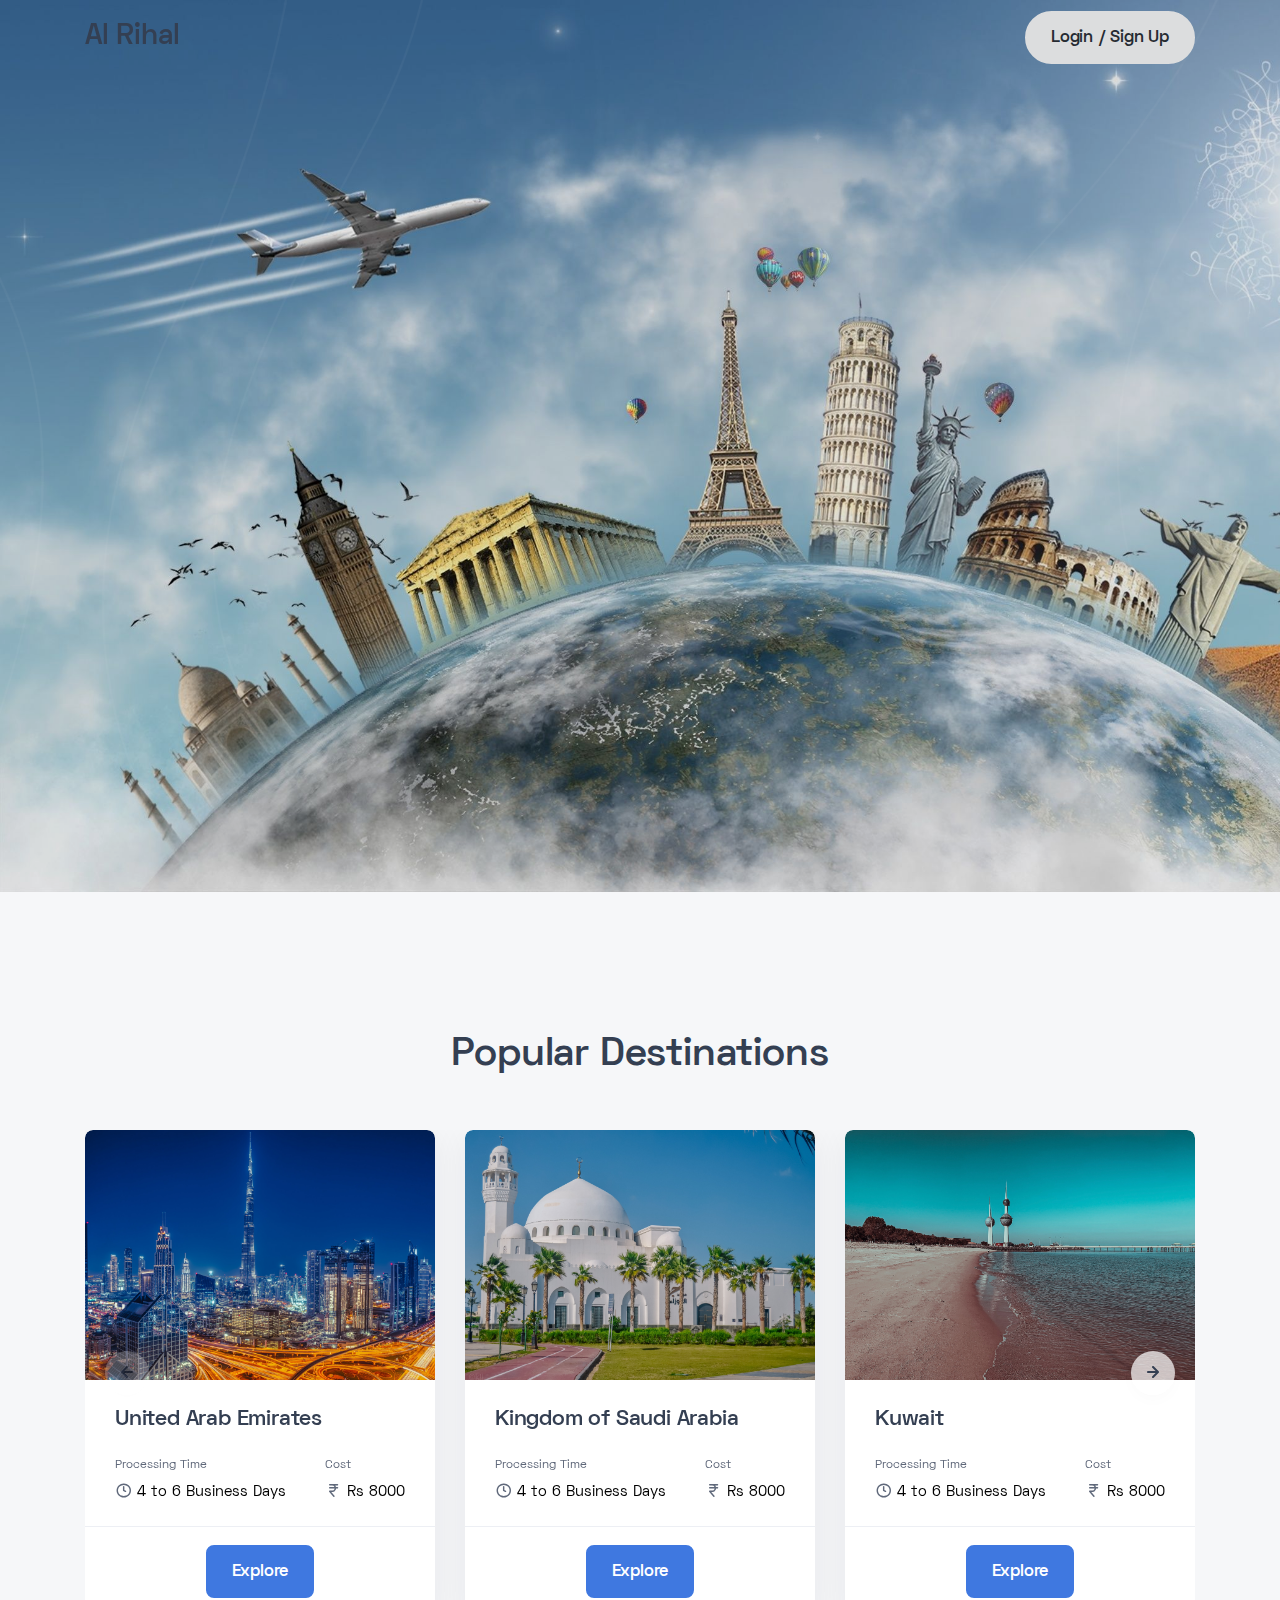
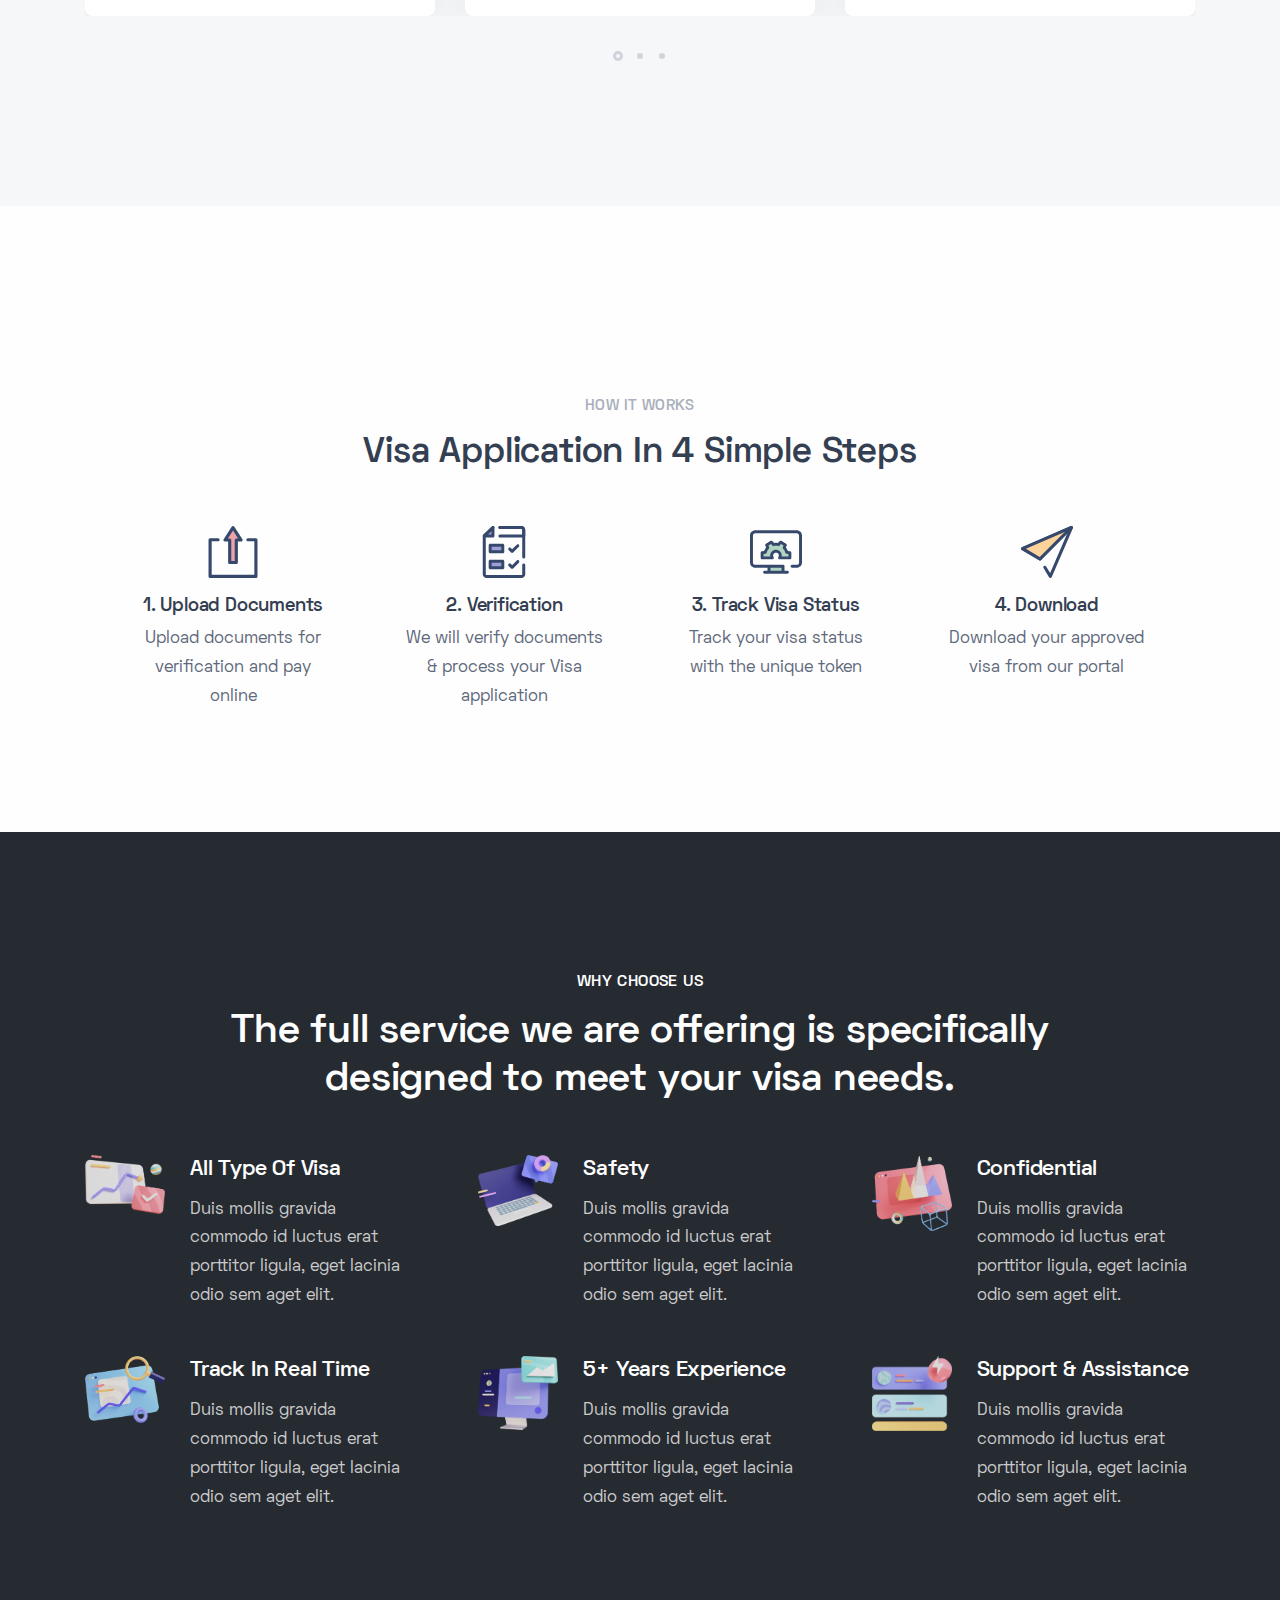
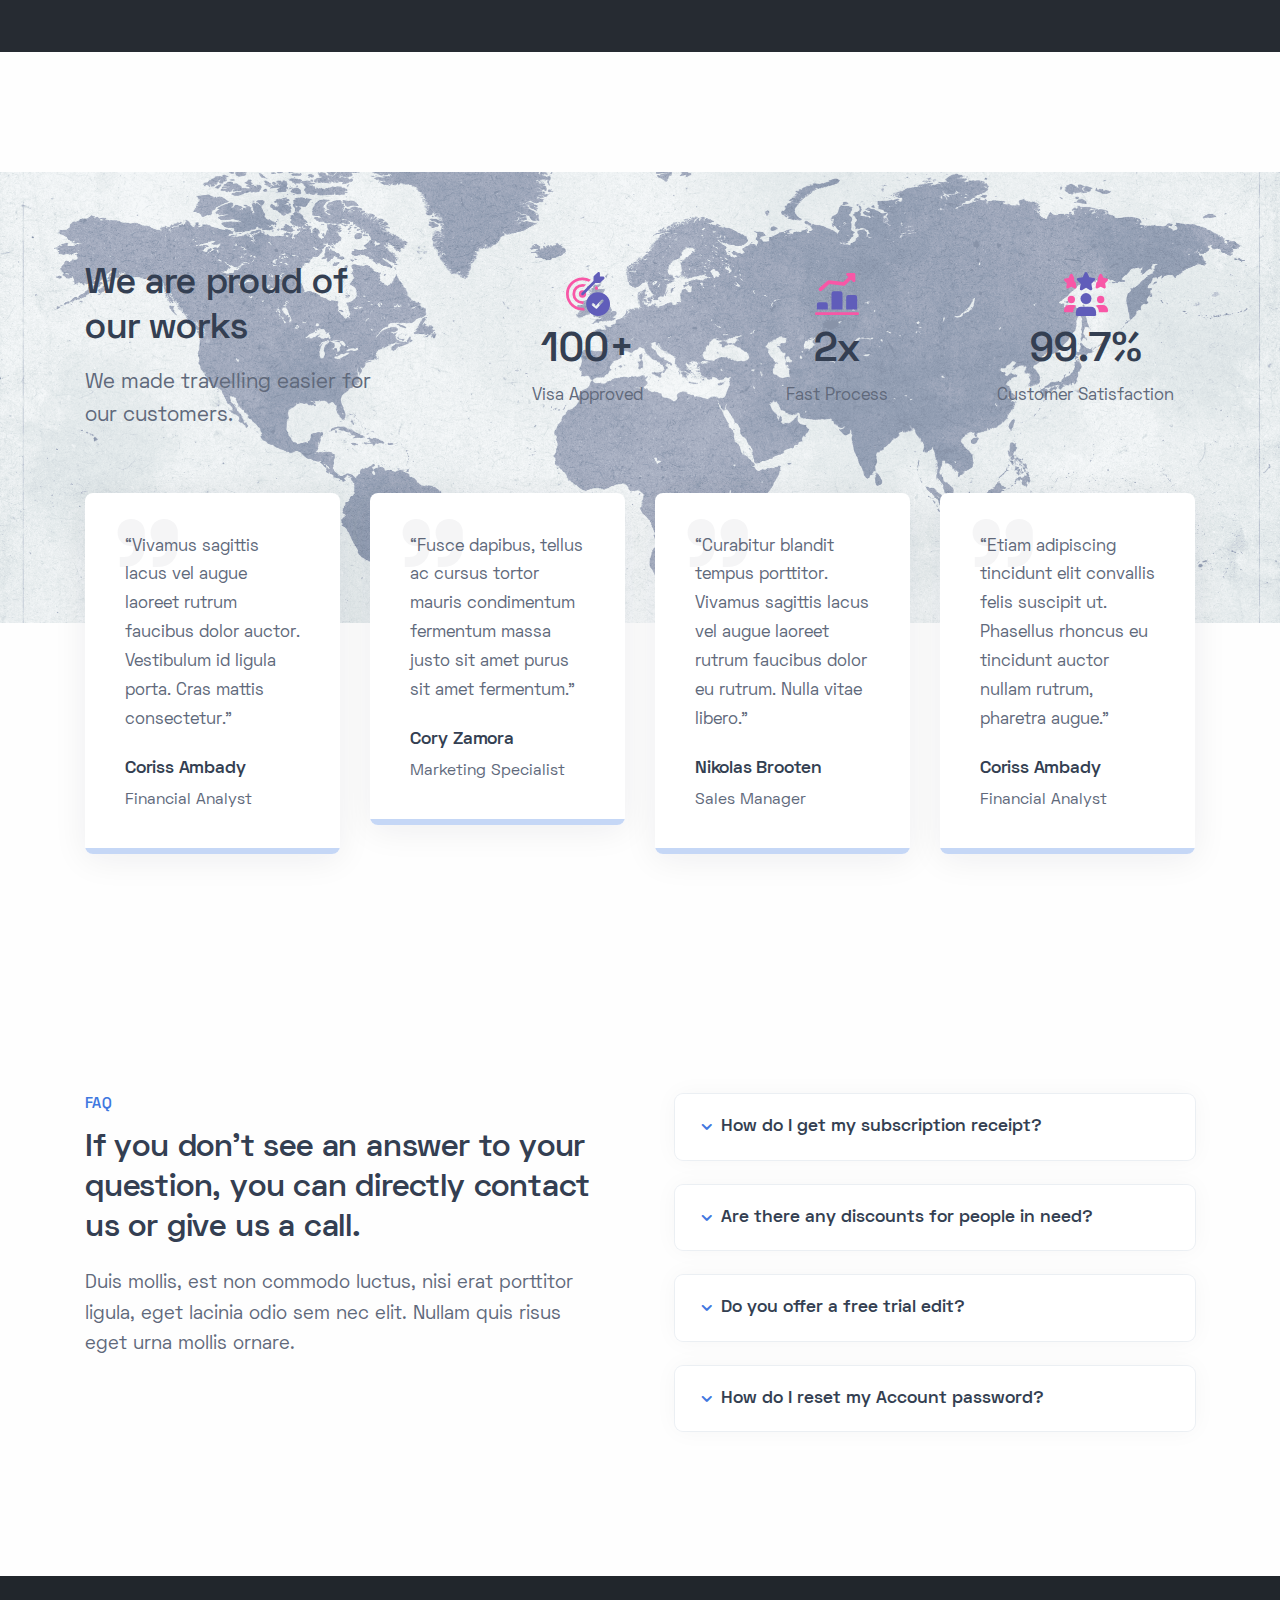
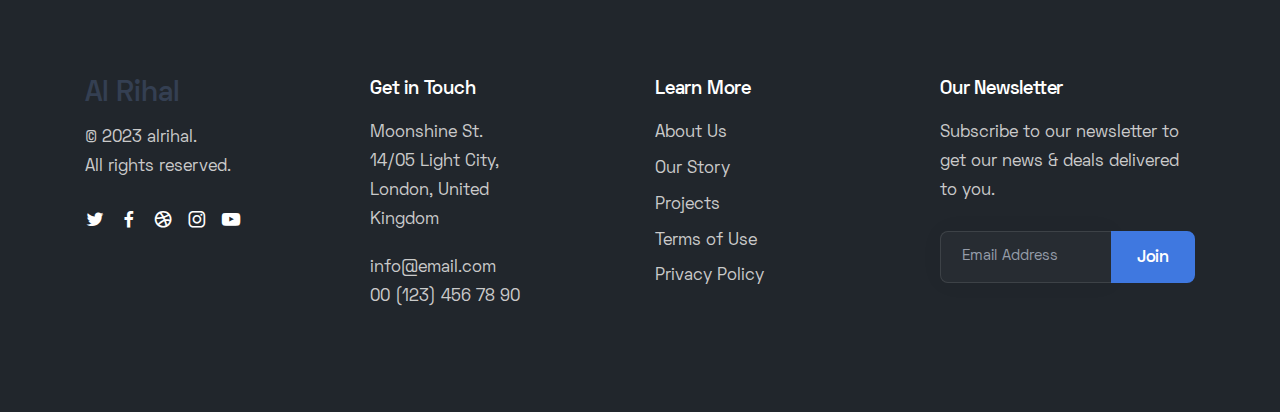
<file: index.html>
<!DOCTYPE html>
<html lang="en">
  <head>
    <meta charset="utf-8" />
    <meta name="viewport" content="width=device-width, initial-scale=1.0" />
    <meta
      name="description"
      content="An impressive and flawless site template that includes various UI elements and countless features, attractive ready-made blocks and rich pages, basically everything you need to create a unique and professional website."
    />
    <meta
      name="keywords"
      content="bootstrap 5, business, corporate, creative, gulp, marketing, minimal, modern, multipurpose, one page, responsive, saas, sass, seo, startup, html5 template, site template"
    />
    <meta name="author" content="elemis" />
    <title>Al Rihal Visa Registration</title>
    <link rel="shortcut icon" href="./assets/img/favicon.png" />
    <link rel="stylesheet" href="./assets/css/plugins.css" />
    <link rel="stylesheet" href="./assets/css/style.css" />
    <link
      rel="preload"
      href="./assets/css/fonts/space.css"
      as="style"
      onload="this.rel='stylesheet'"
    />
  </head>

  <body class="box-layout">
    <div class="content-wrapper bg-light">
      <header class="position-absolute w-100 pt-1">
        <nav
          class="navbar navbar-expand-lg center-nav transparent navbar-dark caret-none"
        >
          <div class="container flex-lg-row flex-nowrap align-items-center">
            <div class="navbar-brand w-100">
              <a href="./index.html">
                <!-- <img
                  class="logo-dark"
                  src="./assets/img/logo-dark.png"
                  srcset="./assets/img/logo-dark@2x.png 2x"
                  alt=""
                /> -->
                <h1 style="margin: 0">Al Rihal</h1>
                <!-- <img
                  class="logo-light"
                  src="./assets/img/logo-light.png"
                  srcset="./assets/img/logo-light@2x.png 2x"
                  alt=""
                /> -->
              </a>
            </div>
            <div
              class="navbar-collapse offcanvas offcanvas-nav offcanvas-start"
            >
              <div class="offcanvas-header d-lg-none">
                <h3 class="text-white fs-30 mb-0">Al - Rihal</h3>
                <button
                  type="button"
                  class="btn-close btn-close-white"
                  data-bs-dismiss="offcanvas"
                  aria-label="Close"
                ></button>
              </div>
            </div>
            <!-- /.navbar-collapse -->
            <div class="navbar-other w-100 d-flex ms-auto">
              <ul class="navbar-nav flex-row align-items-center ms-auto">
                <li class="nav-item">
                  <a href="#" class="btn btn-soft-dark rounded-pill"
                    >Login / Sign Up</a
                  >
                </li>
                <li class="nav-item d-lg-none">
                  <button class="hamburger offcanvas-nav-btn">
                    <span></span>
                  </button>
                </li>
              </ul>
              <!-- /.navbar-nav -->
            </div>
            <!-- /.navbar-other -->
          </div>
          <!-- /.container -->
        </nav>
        <!-- /.navbar -->
      </header>
      <!-- /header -->
      <section class="wrapper gradient-8 landing-bg-img bg-lines">
        <div class="container pt-17 pt-md-19 pb-21 pb-lg-23 text-center">
          <div class="row">
            <div
              class="col-lg-10 col-xl-9 col-xxl-8 mx-auto"
              data-cues="zoomIn"
              data-group="page-title"
              data-interval="-200"
              data-delay="500"
            >
              <!-- <h2 class="h6 text-uppercase ls-xl text-white mb-5">
                Hello We are Sandbox
              </h2> -->
              <h1 class="display-1 fs-68 lh-xxs mb-8 text-white">
                VisaMadeEasy: Your Gateway To Seamless
                <span class="underline-2 underline-gradient-6"
                  ><em>Global Travels</em></span
                >
              </h1>
              <div
                class="d-flex justify-content-center mb-4"
                data-cues="zoomIn"
                data-group="page-title-buttons"
                data-delay="900"
              >
                <!-- <span
                  ><a href="#" class="btn btn-lg btn-white"
                    >Explore Now</a
                  ></span
                > -->
                <div class="search-location-dropdown-wrapper">
                  <!-- <select id="SelExample">
                    <option value="0">Delhi</option>
                    <option value="1">Hyderabad</option>
                    <option value="2">Vizag</option>
                    <option value="3">Kochi</option>
                    <option value="4">Anantapur</option>
                    <option value="5">Dharmavaram</option>
                    <option value="6">Bengaluru</option>
                    <option value="7">Lucknow</option>
                    <option value="8">Madurai</option>
                  </select>

                  <button class="btn btn-lg btn-white" id="but_read">
                    SEARCH
                  </button> -->
                  <div class="form-select-wrapper mb-4">
                    <select
                      class="form-select"
                      aria-label="Default select example"
                    >
                      <option selected>Choose Your Destination</option>
                      <option value="1">United Arab Emirates</option>
                      <option value="2">Kingdom of Saudi Arabia</option>
                      <option value="3">Qatar</option>
                      <option value="3">Oman</option>
                      <option value="3">Kuwait</option>
                    </select>
                    <button class="btn btn-lg btn-white" id="but_read">
                      SEARCH
                    </button>
                  </div>

                  <!-- <span id="result"></span> -->
                </div>
              </div>
            </div>
            <!-- /column -->
          </div>
          <!-- /.row -->
        </div>
        <!-- /.container -->
      </section>
      <!-- /section -->

      <section class="wrapper bg-gray">
        <div class="container py-15 py-md-17">
          <div class="row text-center">
            <div class="col-lg-10 col-xl-9 col-xxl-8 mx-auto">
              <!-- <h2 class="fs-16 text-uppercase text-primary mb-3">
                Case Studies
              </h2> -->
              <h3 class="display-3 mb-10">Popular Destinations</h3>
            </div>
            <!-- /column -->
          </div>
          <!-- /.row -->

          <div
            class="swiper-container mb-10"
            data-margin="30"
            data-nav="true"
            data-dots="true"
            data-items-xl="3"
            data-items-md="2"
            data-items-xs="1"
          >
            <div class="swiper">
              <div class="swiper-wrapper">
                <div class="swiper-slide">
                  <div class="card shadow-lg">
                    <figure class="card-img-top overlay overlay-1 hover-scale">
                      <a href="#">
                        <img
                          class="description-card-img"
                          src="./assets/img/destinations/dubai.jpg"
                          alt=""
                      /></a>
                      <figcaption>
                        <h5 class="from-top mb-0">View More</h5>
                      </figcaption>
                    </figure>
                    <div class="card-body destination-card-body">
                      <div class="post-header">
                        <h2 class="post-title h3 mt-1 mb-3">
                          <a class="link-dark" href="#">United Arab Emirates</a>
                        </h2>
                      </div>
                      <div class="destination-card-details">
                        <div class="processing">
                          <p>Processing Time</p>
                          <div class="destination-card-post-date">
                            <i class="uil uil-clock"></i>
                            <p class="date">4 to 6 Business Days</p>
                          </div>
                        </div>
                        <div class="processing">
                          <p>Cost</p>
                          <div class="destination-card-post-date">
                            <i class="uil uil-rupee-sign"></i>
                            <p class="date">Rs 8000</p>
                          </div>
                        </div>
                      </div>
                    </div>
                    <div class="card-footer destination-card-footer-button">
                      <a href="#" class="btn btn-primary">Explore</a>
                    </div>
                  </div>
                </div>
                <div class="swiper-slide">
                  <div class="card shadow-lg">
                    <figure class="card-img-top overlay overlay-1 hover-scale">
                      <a href="#">
                        <img
                          class="description-card-img"
                          src="./assets/img/destinations/ksa.jpg"
                          alt=""
                      /></a>
                      <figcaption>
                        <h5 class="from-top mb-0">View More</h5>
                      </figcaption>
                    </figure>
                    <div class="card-body destination-card-body">
                      <div class="post-header">
                        <h2 class="post-title h3 mt-1 mb-3">
                          <a class="link-dark" href="#"
                            >Kingdom of Saudi Arabia</a
                          >
                        </h2>
                      </div>
                      <div class="destination-card-details">
                        <div class="processing">
                          <p>Processing Time</p>
                          <div class="destination-card-post-date">
                            <i class="uil uil-clock"></i>
                            <p class="date">4 to 6 Business Days</p>
                          </div>
                        </div>
                        <div class="processing">
                          <p>Cost</p>
                          <div class="destination-card-post-date">
                            <i class="uil uil-rupee-sign"></i>
                            <p class="date">Rs 8000</p>
                          </div>
                        </div>
                      </div>
                    </div>
                    <div class="card-footer destination-card-footer-button">
                      <a href="#" class="btn btn-primary">Explore</a>
                    </div>
                  </div>
                </div>
                <div class="swiper-slide">
                  <div class="card shadow-lg">
                    <figure class="card-img-top overlay overlay-1 hover-scale">
                      <a href="#">
                        <img
                          class="description-card-img"
                          src="./assets/img/destinations/kuwait.jpg"
                          alt=""
                      /></a>
                      <figcaption>
                        <h5 class="from-top mb-0">View More</h5>
                      </figcaption>
                    </figure>
                    <div class="card-body destination-card-body">
                      <div class="post-header">
                        <h2 class="post-title h3 mt-1 mb-3">
                          <a class="link-dark" href="#">Kuwait</a>
                        </h2>
                      </div>
                      <div class="destination-card-details">
                        <div class="processing">
                          <p>Processing Time</p>
                          <div class="destination-card-post-date">
                            <i class="uil uil-clock"></i>
                            <p class="date">4 to 6 Business Days</p>
                          </div>
                        </div>
                        <div class="processing">
                          <p>Cost</p>
                          <div class="destination-card-post-date">
                            <i class="uil uil-rupee-sign"></i>
                            <p class="date">Rs 8000</p>
                          </div>
                        </div>
                      </div>
                    </div>
                    <div class="card-footer destination-card-footer-button">
                      <a href="#" class="btn btn-primary">Explore</a>
                    </div>
                  </div>
                </div>
                <div class="swiper-slide">
                  <div class="card shadow-lg">
                    <figure class="card-img-top overlay overlay-1 hover-scale">
                      <a href="#">
                        <img
                          class="description-card-img"
                          src="./assets/img/destinations/oman.jpg"
                          alt=""
                      /></a>
                      <figcaption>
                        <h5 class="from-top mb-0">View More</h5>
                      </figcaption>
                    </figure>
                    <div class="card-body destination-card-body">
                      <div class="post-header">
                        <h2 class="post-title h3 mt-1 mb-3">
                          <a class="link-dark" href="#">Oman</a>
                        </h2>
                      </div>
                      <div class="destination-card-details">
                        <div class="processing">
                          <p>Processing Time</p>
                          <div class="destination-card-post-date">
                            <i class="uil uil-clock"></i>
                            <p class="date">4 to 6 Business Days</p>
                          </div>
                        </div>
                        <div class="processing">
                          <p>Cost</p>
                          <div class="destination-card-post-date">
                            <i class="uil uil-rupee-sign"></i>
                            <p class="date">Rs 8000</p>
                          </div>
                        </div>
                      </div>
                    </div>
                    <div class="card-footer destination-card-footer-button">
                      <a href="#" class="btn btn-primary">Explore</a>
                    </div>
                  </div>
                </div>
                <div class="swiper-slide">
                  <div class="card shadow-lg">
                    <figure class="card-img-top overlay overlay-1 hover-scale">
                      <a href="#">
                        <img
                          class="description-card-img"
                          src="./assets/img/destinations/qatar.jpg"
                          alt=""
                      /></a>
                      <figcaption>
                        <h5 class="from-top mb-0">View More</h5>
                      </figcaption>
                    </figure>
                    <div class="card-body destination-card-body">
                      <div class="post-header">
                        <h2 class="post-title h3 mt-1 mb-3">
                          <a class="link-dark" href="#">Qatar</a>
                        </h2>
                      </div>
                      <div class="destination-card-details">
                        <div class="processing">
                          <p>Processing Time</p>
                          <div class="destination-card-post-date">
                            <i class="uil uil-clock"></i>
                            <p class="date">4 to 6 Business Days</p>
                          </div>
                        </div>
                        <div class="processing">
                          <p>Cost</p>
                          <div class="destination-card-post-date">
                            <i class="uil uil-rupee-sign"></i>
                            <p class="date">Rs 8000</p>
                          </div>
                        </div>
                      </div>
                    </div>
                    <div class="card-footer destination-card-footer-button">
                      <a href="#" class="btn btn-primary">Explore</a>
                    </div>
                  </div>
                </div>
              </div>
            </div>
          </div>
          <!-- /.swiper-container -->
        </div>
        <!-- /.container -->
      </section>
      <!-- /section -->

      <section class="wrapper bg-light">
        <div class="container py-14 py-md-16">
          <div class="row text-center">
            <div class="col-lg-11 mx-auto">
              <h2 class="fs-15 text-uppercase text-muted mb-3 mt-12">
                How It Works
              </h2>
              <h3 class="display-4 mb-0 text-center px-xl-10 px-xxl-15">
                Visa Application In 4 Simple Steps
              </h3>
              <div
                class="row gx-lg-8 gx-xl-12 process-wrapper text-center mt-10"
              >
                <div class="col-md-3">
                  <img
                    src="./assets/img/icons/lineal/upload.svg"
                    class="svg-inject icon-svg icon-svg-md text-red mb-3"
                    alt=""
                  />
                  <h4 class="mb-1">1. Upload Documents</h4>
                  <p class="mb-0">
                    Upload documents for verification and pay online
                  </p>
                </div>
                <!--/column -->
                <div class="col-md-3">
                  <img
                    src="./assets/img/icons/lineal/check-list.svg"
                    class="svg-inject icon-svg icon-svg-md text-grape mb-3"
                    alt=""
                  />
                  <h4 class="mb-1">2. Verification</h4>
                  <p class="mb-0">
                    We will verify documents & process your Visa application
                  </p>
                </div>
                <!--/column -->
                <div class="col-md-3">
                  <img
                    src="./assets/img/icons/lineal/settings-3.svg"
                    class="svg-inject icon-svg icon-svg-md text-leaf mb-3"
                    alt=""
                  />
                  <h4 class="mb-1">3. Track Visa Status</h4>
                  <p class="mb-0">
                    Track your visa status with the unique token
                  </p>
                </div>
                <!--/column -->
                <div class="col-md-3">
                  <img
                    src="./assets/img/icons/lineal/paper-plane.svg"
                    class="svg-inject icon-svg icon-svg-md text-yellow mb-3"
                    alt=""
                  />
                  <h4 class="mb-1">4. Download</h4>
                  <p class="mb-0">
                    Download your approved visa from our portal
                  </p>
                </div>
                <!--/column -->
              </div>
              <!--/.row -->
            </div>
            <!-- /column -->
          </div>
          <!-- /.row -->
        </div>
        <!-- /.container -->
      </section>
      <!-- /section -->

      <section class="wrapper bg-dark text-inverse">
        <div class="container py-15 py-md-17">
          <div class="row text-center">
            <div class="col-lg-10 col-xl-9 col-xxl-8 mx-auto">
              <h2 class="fs-16 text-uppercase text-white mb-3">
                Why Choose Us
              </h2>
              <h3 class="display-3 text-white mb-10">
                The full service we are offering is specifically designed to
                meet your visa needs.
              </h3>
            </div>
            <!-- /column -->
          </div>
          <!-- /.row -->
          <div class="row gx-lg-8 gx-xl-12 gy-9">
            <div class="col-md-6 col-lg-4">
              <div class="d-flex flex-row">
                <div>
                  <img
                    src="./assets/img/illustrations/ni1.png"
                    class="w-13 me-5"
                    alt=""
                  />
                </div>
                <div>
                  <h3 class="mb-2 text-white">All Type Of Visa</h3>
                  <p class="mb-0">
                    Duis mollis gravida commodo id luctus erat porttitor ligula,
                    eget lacinia odio sem aget elit.
                  </p>
                </div>
              </div>
            </div>
            <!--/column -->
            <div class="col-md-6 col-lg-4">
              <div class="d-flex flex-row">
                <div>
                  <img
                    src="./assets/img/illustrations/ni2.png"
                    class="w-13 me-5"
                    alt=""
                  />
                </div>
                <div>
                  <h3 class="mb-2 text-white">Safety</h3>
                  <p class="mb-0">
                    Duis mollis gravida commodo id luctus erat porttitor ligula,
                    eget lacinia odio sem aget elit.
                  </p>
                </div>
              </div>
            </div>
            <!--/column -->
            <div class="col-md-6 col-lg-4">
              <div class="d-flex flex-row">
                <div>
                  <img
                    src="./assets/img/illustrations/ni3.png"
                    class="w-13 me-5"
                    alt=""
                  />
                </div>
                <div>
                  <h3 class="mb-2 text-white">Confidential</h3>
                  <p class="mb-0">
                    Duis mollis gravida commodo id luctus erat porttitor ligula,
                    eget lacinia odio sem aget elit.
                  </p>
                </div>
              </div>
            </div>
            <!--/column -->
            <div class="col-md-6 col-lg-4">
              <div class="d-flex flex-row">
                <div>
                  <img
                    src="./assets/img/illustrations/ni4.png"
                    class="w-13 me-5"
                    alt=""
                  />
                </div>
                <div>
                  <h3 class="mb-2 text-white">Track In Real Time</h3>
                  <p class="mb-0">
                    Duis mollis gravida commodo id luctus erat porttitor ligula,
                    eget lacinia odio sem aget elit.
                  </p>
                </div>
              </div>
            </div>
            <!--/column -->
            <div class="col-md-6 col-lg-4">
              <div class="d-flex flex-row">
                <div>
                  <img
                    src="./assets/img/illustrations/ni5.png"
                    class="w-13 me-5"
                    alt=""
                  />
                </div>
                <div>
                  <h3 class="mb-2 text-white">5+ Years Experience</h3>
                  <p class="mb-0">
                    Duis mollis gravida commodo id luctus erat porttitor ligula,
                    eget lacinia odio sem aget elit.
                  </p>
                </div>
              </div>
            </div>
            <!--/column -->
            <div class="col-md-6 col-lg-4">
              <div class="d-flex flex-row">
                <div>
                  <img
                    src="./assets/img/illustrations/ni6.png"
                    class="w-13 me-5"
                    alt=""
                  />
                </div>
                <div>
                  <h3 class="mb-2 text-white">Support & Assistance</h3>
                  <p class="mb-0">
                    Duis mollis gravida commodo id luctus erat porttitor ligula,
                    eget lacinia odio sem aget elit.
                  </p>
                </div>
              </div>
            </div>
            <!--/column -->
          </div>
          <!--/.row -->
        </div>
        <!-- /.container -->
      </section>
      <!-- /section -->

      <section class="wrapper bg-light">
        <div class="container-card pt-14 pt-md-16">
          <div
            class="card image-wrapper bg-full bg-image bg-overlay bg-overlay-light-500 pb-15"
            data-image-src="./assets/img/testimonial-bg.png"
          >
            <div class="card-body py-14 px-0">
              <div class="container">
                <div class="row gx-lg-8 gx-xl-12 gy-10 gy-lg-0">
                  <div class="col-lg-4 text-center text-lg-start">
                    <h3 class="display-4 mb-3 pe-xxl-15">
                      We are proud of our works
                    </h3>
                    <p class="lead fs-lg mb-0 pe-xxl-10">
                      We made travelling easier for our customers.
                    </p>
                  </div>
                  <!-- /column -->
                  <div class="col-lg-8 mt-lg-2">
                    <div
                      class="row align-items-center counter-wrapper gy-6 text-center"
                    >
                      <div class="col-md-4">
                        <img
                          src="./assets/img/icons/solid/target.svg"
                          class="svg-inject icon-svg icon-svg-sm solid-duo text-grape-fuchsia mb-3"
                          alt=""
                        />
                        <h3 class="counter">100+</h3>
                        <p class="mb-0">Visa Approved</p>
                      </div>
                      <!--/column -->
                      <div class="col-md-4">
                        <img
                          src="./assets/img/icons/solid/bar-chart.svg"
                          class="svg-inject icon-svg icon-svg-sm solid-duo text-grape-fuchsia mb-3"
                          alt=""
                        />
                        <h3 class="counter">2x</h3>
                        <p class="mb-0">Fast Process</p>
                      </div>
                      <!--/column -->
                      <div class="col-md-4">
                        <img
                          src="./assets/img/icons/solid/employees.svg"
                          class="svg-inject icon-svg icon-svg-sm solid-duo text-grape-fuchsia mb-3"
                          alt=""
                        />
                        <h3 class="counter">99.7%</h3>
                        <p class="mb-0">Customer Satisfaction</p>
                      </div>
                      <!--/column -->
                    </div>
                    <!--/.row -->
                  </div>
                  <!-- /column -->
                </div>
                <!-- /.row -->
              </div>
              <!-- /.container -->
            </div>
            <!--/.card-body -->
          </div>
          <!--/.card -->
        </div>
        <!-- /.container-card -->
        <div class="container">
          <div class="grid mb-16">
            <div class="row isotope gy-6 mt-n18">
              <div class="item col-md-6 col-xl-3">
                <div
                  class="card shadow-lg card-border-bottom border-soft-primary"
                >
                  <div class="card-body">
                    <blockquote class="icon mb-0">
                      <p>
                        “Vivamus sagittis lacus vel augue laoreet rutrum
                        faucibus dolor auctor. Vestibulum id ligula porta. Cras
                        mattis consectetur.”
                      </p>
                      <div class="blockquote-details">
                        <div class="info ps-0">
                          <h5 class="mb-1">Coriss Ambady</h5>
                          <p class="mb-0">Financial Analyst</p>
                        </div>
                      </div>
                    </blockquote>
                  </div>
                  <!-- /.card-body -->
                </div>
                <!-- /.card -->
              </div>
              <!--/column -->
              <div class="item col-md-6 col-xl-3">
                <div
                  class="card shadow-lg card-border-bottom border-soft-primary"
                >
                  <div class="card-body">
                    <blockquote class="icon mb-0">
                      <p>
                        “Fusce dapibus, tellus ac cursus tortor mauris
                        condimentum fermentum massa justo sit amet purus sit
                        amet fermentum.”
                      </p>
                      <div class="blockquote-details">
                        <div class="info ps-0">
                          <h5 class="mb-1">Cory Zamora</h5>
                          <p class="mb-0">Marketing Specialist</p>
                        </div>
                      </div>
                    </blockquote>
                  </div>
                  <!-- /.card-body -->
                </div>
                <!-- /.card -->
              </div>
              <!--/column -->
              <div class="item col-md-6 col-xl-3">
                <div
                  class="card shadow-lg card-border-bottom border-soft-primary"
                >
                  <div class="card-body">
                    <blockquote class="icon mb-0">
                      <p>
                        “Curabitur blandit tempus porttitor. Vivamus sagittis
                        lacus vel augue laoreet rutrum faucibus dolor eu rutrum.
                        Nulla vitae libero.”
                      </p>
                      <div class="blockquote-details">
                        <div class="info ps-0">
                          <h5 class="mb-1">Nikolas Brooten</h5>
                          <p class="mb-0">Sales Manager</p>
                        </div>
                      </div>
                    </blockquote>
                  </div>
                  <!-- /.card-body -->
                </div>
                <!-- /.card -->
              </div>
              <!--/column -->
              <div class="item col-md-6 col-xl-3">
                <div
                  class="card shadow-lg card-border-bottom border-soft-primary"
                >
                  <div class="card-body">
                    <blockquote class="icon mb-0">
                      <p>
                        “Etiam adipiscing tincidunt elit convallis felis
                        suscipit ut. Phasellus rhoncus eu tincidunt auctor
                        nullam rutrum, pharetra augue.”
                      </p>
                      <div class="blockquote-details">
                        <div class="info ps-0">
                          <h5 class="mb-1">Coriss Ambady</h5>
                          <p class="mb-0">Financial Analyst</p>
                        </div>
                      </div>
                    </blockquote>
                  </div>
                  <!-- /.card-body -->
                </div>
                <!-- /.card -->
              </div>
              <!--/column -->
            </div>
            <!-- /.row -->
          </div>
          <!-- /.grid-view -->
        </div>
        <!-- /.container -->
      </section>
      <!-- /section -->

      <section class="wrapper bg-light">
        <div class="container py-14 py-md-16">
          <div class="row gx-lg-8 gx-xl-12 gy-10">
            <div class="col-lg-6 mb-0">
              <h2 class="fs-15 text-uppercase text-primary mb-3">FAQ</h2>
              <h3 class="display-5 mb-4">
                If you don't see an answer to your question, you can directly
                contact us or give us a call.
              </h3>
              <p class="lead mb-6">
                Duis mollis, est non commodo luctus, nisi erat porttitor ligula,
                eget lacinia odio sem nec elit. Nullam quis risus eget urna
                mollis ornare.
              </p>
              <!-- <a href="#" class="btn btn-primary rounded-pill">All FAQ</a> -->
            </div>
            <!--/column -->
            <div class="col-lg-6">
              <div id="accordion-3" class="accordion-wrapper">
                <div class="card accordion-item">
                  <div class="card-header" id="accordion-heading-3-1">
                    <button
                      class="collapsed"
                      data-bs-toggle="collapse"
                      data-bs-target="#accordion-collapse-3-1"
                      aria-expanded="false"
                      aria-controls="accordion-collapse-3-1"
                    >
                      How do I get my subscription receipt?
                    </button>
                  </div>
                  <!-- /.card-header -->
                  <div
                    id="accordion-collapse-3-1"
                    class="collapse"
                    aria-labelledby="accordion-heading-3-1"
                    data-bs-target="#accordion-3"
                  >
                    <div class="card-body">
                      <p>
                        Fusce dapibus, tellus ac cursus commodo, tortor mauris
                        condimentum nibh, ut fermentum massa justo sit amet
                        risus. Cras mattis consectetur purus sit amet fermentum.
                        Praesent commodo cursus magna, vel scelerisque nisl
                        consectetur et. Cum sociis natoque penatibus et magnis
                        dis parturient montes, nascetur ridiculus mus. Donec sed
                        odio dui. Cras justo odio, dapibus ac facilisis.
                      </p>
                    </div>
                    <!-- /.card-body -->
                  </div>
                  <!-- /.collapse -->
                </div>
                <!-- /.card -->
                <div class="card accordion-item">
                  <div class="card-header" id="accordion-heading-3-2">
                    <button
                      class="collapsed"
                      data-bs-toggle="collapse"
                      data-bs-target="#accordion-collapse-3-2"
                      aria-expanded="false"
                      aria-controls="accordion-collapse-3-2"
                    >
                      Are there any discounts for people in need?
                    </button>
                  </div>
                  <!-- /.card-header -->
                  <div
                    id="accordion-collapse-3-2"
                    class="collapse"
                    aria-labelledby="accordion-heading-3-2"
                    data-bs-target="#accordion-3"
                  >
                    <div class="card-body">
                      <p>
                        Fusce dapibus, tellus ac cursus commodo, tortor mauris
                        condimentum nibh, ut fermentum massa justo sit amet
                        risus. Cras mattis consectetur purus sit amet fermentum.
                        Praesent commodo cursus magna, vel scelerisque nisl
                        consectetur et. Cum sociis natoque penatibus et magnis
                        dis parturient montes, nascetur ridiculus mus. Donec sed
                        odio dui. Cras justo odio, dapibus ac facilisis.
                      </p>
                    </div>
                    <!-- /.card-body -->
                  </div>
                  <!-- /.collapse -->
                </div>
                <!-- /.card -->
                <div class="card accordion-item">
                  <div class="card-header" id="accordion-heading-3-3">
                    <button
                      class="collapsed"
                      data-bs-toggle="collapse"
                      data-bs-target="#accordion-collapse-3-3"
                      aria-expanded="false"
                      aria-controls="accordion-collapse-3-3"
                    >
                      Do you offer a free trial edit?
                    </button>
                  </div>
                  <!-- /.card-header -->
                  <div
                    id="accordion-collapse-3-3"
                    class="collapse"
                    aria-labelledby="accordion-heading-3-3"
                    data-bs-target="#accordion-3"
                  >
                    <div class="card-body">
                      <p>
                        Fusce dapibus, tellus ac cursus commodo, tortor mauris
                        condimentum nibh, ut fermentum massa justo sit amet
                        risus. Cras mattis consectetur purus sit amet fermentum.
                        Praesent commodo cursus magna, vel scelerisque nisl
                        consectetur et. Cum sociis natoque penatibus et magnis
                        dis parturient montes, nascetur ridiculus mus. Donec sed
                        odio dui. Cras justo odio, dapibus ac facilisis.
                      </p>
                    </div>
                    <!-- /.card-body -->
                  </div>
                  <!-- /.collapse -->
                </div>
                <!-- /.card -->
                <div class="card accordion-item">
                  <div class="card-header" id="accordion-heading-3-4">
                    <button
                      class="collapsed"
                      data-bs-toggle="collapse"
                      data-bs-target="#accordion-collapse-3-4"
                      aria-expanded="false"
                      aria-controls="accordion-collapse-3-4"
                    >
                      How do I reset my Account password?
                    </button>
                  </div>
                  <!-- /.card-header -->
                  <div
                    id="accordion-collapse-3-4"
                    class="collapse"
                    aria-labelledby="accordion-heading-3-4"
                    data-bs-target="#accordion-3"
                  >
                    <div class="card-body">
                      <p>
                        Fusce dapibus, tellus ac cursus commodo, tortor mauris
                        condimentum nibh, ut fermentum massa justo sit amet
                        risus. Cras mattis consectetur purus sit amet fermentum.
                        Praesent commodo cursus magna, vel scelerisque nisl
                        consectetur et. Cum sociis natoque penatibus et magnis
                        dis parturient montes, nascetur ridiculus mus. Donec sed
                        odio dui. Cras justo odio, dapibus ac facilisis.
                      </p>
                    </div>
                    <!-- /.card-body -->
                  </div>
                  <!-- /.collapse -->
                </div>
                <!-- /.card -->
              </div>
              <!-- /.accordion-wrapper -->
            </div>
            <!--/column -->
          </div>
          <!--/.row -->
        </div>
        <!-- /.container -->
      </section>
      <!-- /section -->
    </div>
    <!-- /.content-wrapper -->

    <footer class="wrapper bg-dark text-inverse">
      <div class="container py-13 py-md-15">
        <div class="row gy-6 gy-lg-0">
          <div class="col-md-4 col-lg-3">
            <div class="widget">
              <!-- <img
                class="mb-4"
                src="./assets/img/logo-light.png"
                srcset="./assets/img/logo-light@2x.png 2x"
                alt=""
              /> -->
              <h1>Al Rihal</h1>
              <p class="mb-4">
                © 2023 alrihal. <br class="d-none d-lg-block" />All rights
                reserved.
              </p>
              <nav class="nav social social-white">
                <a href="#"><i class="uil uil-twitter"></i></a>
                <a href="#"><i class="uil uil-facebook-f"></i></a>
                <a href="#"><i class="uil uil-dribbble"></i></a>
                <a href="#"><i class="uil uil-instagram"></i></a>
                <a href="#"><i class="uil uil-youtube"></i></a>
              </nav>
              <!-- /.social -->
            </div>
            <!-- /.widget -->
          </div>
          <!-- /column -->
          <div class="col-md-4 col-lg-3">
            <div class="widget">
              <h4 class="widget-title text-white mb-3">Get in Touch</h4>
              <address class="pe-xl-15 pe-xxl-17">
                Moonshine St. 14/05 Light City, London, United Kingdom
              </address>
              <a href="mailto:#">info@email.com</a><br />
              00 (123) 456 78 90
            </div>
            <!-- /.widget -->
          </div>
          <!-- /column -->
          <div class="col-md-4 col-lg-3">
            <div class="widget">
              <h4 class="widget-title text-white mb-3">Learn More</h4>
              <ul class="list-unstyled mb-0">
                <li><a href="#">About Us</a></li>
                <li><a href="#">Our Story</a></li>
                <li><a href="#">Projects</a></li>
                <li><a href="#">Terms of Use</a></li>
                <li><a href="#">Privacy Policy</a></li>
              </ul>
            </div>
            <!-- /.widget -->
          </div>
          <!-- /column -->
          <div class="col-md-12 col-lg-3">
            <div class="widget">
              <h4 class="widget-title text-white mb-3">Our Newsletter</h4>
              <p class="mb-5">
                Subscribe to our newsletter to get our news & deals delivered to
                you.
              </p>
              <div class="newsletter-wrapper">
                <!-- Begin Mailchimp Signup Form -->
                <div id="mc_embed_signup2">
                  <form
                    action="https://elemisfreebies.us20.list-manage.com/subscribe/post?u=aa4947f70a475ce162057838d&amp;id=b49ef47a9a"
                    method="post"
                    id="mc-embedded-subscribe-form2"
                    name="mc-embedded-subscribe-form"
                    class="validate dark-fields"
                    target="_blank"
                    novalidate
                  >
                    <div id="mc_embed_signup_scroll2">
                      <div class="mc-field-group input-group form-floating">
                        <input
                          type="email"
                          value=""
                          name="EMAIL"
                          class="required email form-control"
                          placeholder="Email Address"
                          id="mce-EMAIL2"
                        />
                        <label for="mce-EMAIL2">Email Address</label>
                        <input
                          type="submit"
                          value="Join"
                          name="subscribe"
                          id="mc-embedded-subscribe2"
                          class="btn btn-primary"
                        />
                      </div>
                      <div id="mce-responses2" class="clear">
                        <div
                          class="response"
                          id="mce-error-response2"
                          style="display: none"
                        ></div>
                        <div
                          class="response"
                          id="mce-success-response2"
                          style="display: none"
                        ></div>
                      </div>
                      <!-- real people should not fill this in and expect good things - do not remove this or risk form bot signups-->
                      <div
                        style="position: absolute; left: -5000px"
                        aria-hidden="true"
                      >
                        <input
                          type="text"
                          name="b_ddc180777a163e0f9f66ee014_4b1bcfa0bc"
                          tabindex="-1"
                          value=""
                        />
                      </div>
                      <div class="clear"></div>
                    </div>
                  </form>
                </div>
                <!--End mc_embed_signup-->
              </div>
              <!-- /.newsletter-wrapper -->
            </div>
            <!-- /.widget -->
          </div>
          <!-- /column -->
        </div>
        <!--/.row -->
      </div>
      <!-- /.container -->
    </footer>
    <div class="progress-wrap">
      <svg
        class="progress-circle svg-content"
        width="100%"
        height="100%"
        viewBox="-1 -1 102 102"
      >
        <path d="M50,1 a49,49 0 0,1 0,98 a49,49 0 0,1 0,-98" />
      </svg>
    </div>
    <script src="./assets/js/plugins.js"></script>
    <script src="./assets/js/theme.js"></script>
    <script src="./assets/js/customElements.js"></script>
    <!-- <script
      src="https://code.jquery.com/jquery-3.7.0.js"
      integrity="sha256-JlqSTELeR4TLqP0OG9dxM7yDPqX1ox/HfgiSLBj8+kM="
      crossorigin="anonymous"
    ></script> -->
  </body>
</html>
</file>
<file: assets/css/fonts/space.css>
@import url(https://fonts.googleapis.com/css2?family=IBM+Plex+Serif:ital,wght@1,300;1,400;1,500;1,600;1,700);
@font-face {
  font-family: 'Space Grotesk';
  src: url(../../fonts/space/SpaceGrotesk-SemiBold.woff2) format('woff2'), url(../../fonts/space/SpaceGrotesk-SemiBold.woff) format('woff');
  font-weight: 600;
  font-style: normal;
  font-display: block
}
@font-face {
  font-family: 'Space Grotesk';
  src: url(../../fonts/space/SpaceGrotesk-Light.woff2) format('woff2'), url(../../fonts/space/SpaceGrotesk-Light.woff) format('woff');
  font-weight: 300;
  font-style: normal;
  font-display: block
}
@font-face {
  font-family: 'Space Grotesk';
  src: url(../../fonts/space/SpaceGrotesk-Bold.woff2) format('woff2'), url(../../fonts/space/SpaceGrotesk-Bold.woff) format('woff');
  font-weight: 700;
  font-style: normal;
  font-display: block
}
@font-face {
  font-family: 'Space Grotesk';
  src: url(../../fonts/space/SpaceGrotesk-Medium.woff2) format('woff2'), url(../../fonts/space/SpaceGrotesk-Medium.woff) format('woff');
  font-weight: 500;
  font-style: normal;
  font-display: block
}
@font-face {
  font-family: 'Space Grotesk';
  src: url(../../fonts/space/SpaceGrotesk-Regular.woff2) format('woff2'), url(../../fonts/space/SpaceGrotesk-Regular.woff) format('woff');
  font-weight: 400;
  font-style: normal;
  font-display: block
}
* {
  word-spacing: normal !important
}
body {
  font-family: "Space Grotesk", sans-serif;
  font-size: .85rem
}
em {
  font-family: "IBM Plex Serif", serif
}
.counter-wrapper p,
.lead,
.nav-tabs.nav-tabs-bg .nav-link p,
blockquote,
body {
  font-weight: 400
}
.accordion-wrapper .card-header button,
.badge,
.btn,
.btn.btn-circle .number,
.collapse-link,
.display-1,
.display-2,
.display-3,
.display-4,
.display-5,
.display-6,
.dropdown-item,
.filter:not(.basic-filter),
.filter:not(.basic-filter) ul li a,
.h1,
.h2,
.h3,
.h4,
.h5,
.h6,
.meta,
.more,
.nav-link,
.post-category,
h1,
h2,
h3,
h4,
h5,
h6 {
  font-weight: 600
}
.btn .more,
.dropdown-item,
.nav-link {
  letter-spacing: normal
}
.btn,
.lg-sub-html p,
.nav-link,
.nav-link p,
.navbar .btn-sm {
  font-size: .85rem
}
.dropdown-menu {
  font-size: .8rem
}
.btn-group-sm>.btn,
.btn-sm,
.post-meta,
.share-dropdown .dropdown-menu .dropdown-item {
  font-size: .75rem
}
.accordion-wrapper .card-header button,
.collapse-link,
.nav-tabs .nav-link {
  font-size: .9rem !important
}
.btn {
  padding-top: .55rem;
  padding-bottom: .45rem
}
.btn-group-sm>.btn,
.btn-sm {
  padding-top: .45rem;
  padding-bottom: .35rem
}
.btn-group-lg>.btn,
.btn-lg {
  padding-top: .7rem;
  padding-bottom: .6rem
}
blockquote.icon:before {
  top: -.9rem
}
.counter-wrapper p {
  font-size: .85rem
}
.counter-wrapper .counter {
  font-size: calc(1.33rem + .96vw)
}
@media (min-width:1200px) {
  .counter-wrapper .counter {
    font-size: 2.05rem
  }
}
.counter-wrapper .counter.counter-lg {
  font-size: calc(1.35rem + 1.2vw)
}
@media (min-width:1200px) {
  .counter-wrapper .counter.counter-lg {
    font-size: 2.25rem
  }
}
.lead {
  font-size: .95rem;
  line-height: 1.6
}
.lead.fs-lg {
  line-height: 1.55
}
.display-1 {
  line-height: 1.15
}
.display-2 {
  line-height: 1.2
}
.display-3 {
  line-height: 1.2
}
.display-4 {
  line-height: 1.25
}
.display-5 {
  line-height: 1.25
}
.display-6 {
  line-height: 1.3
}
</file>
